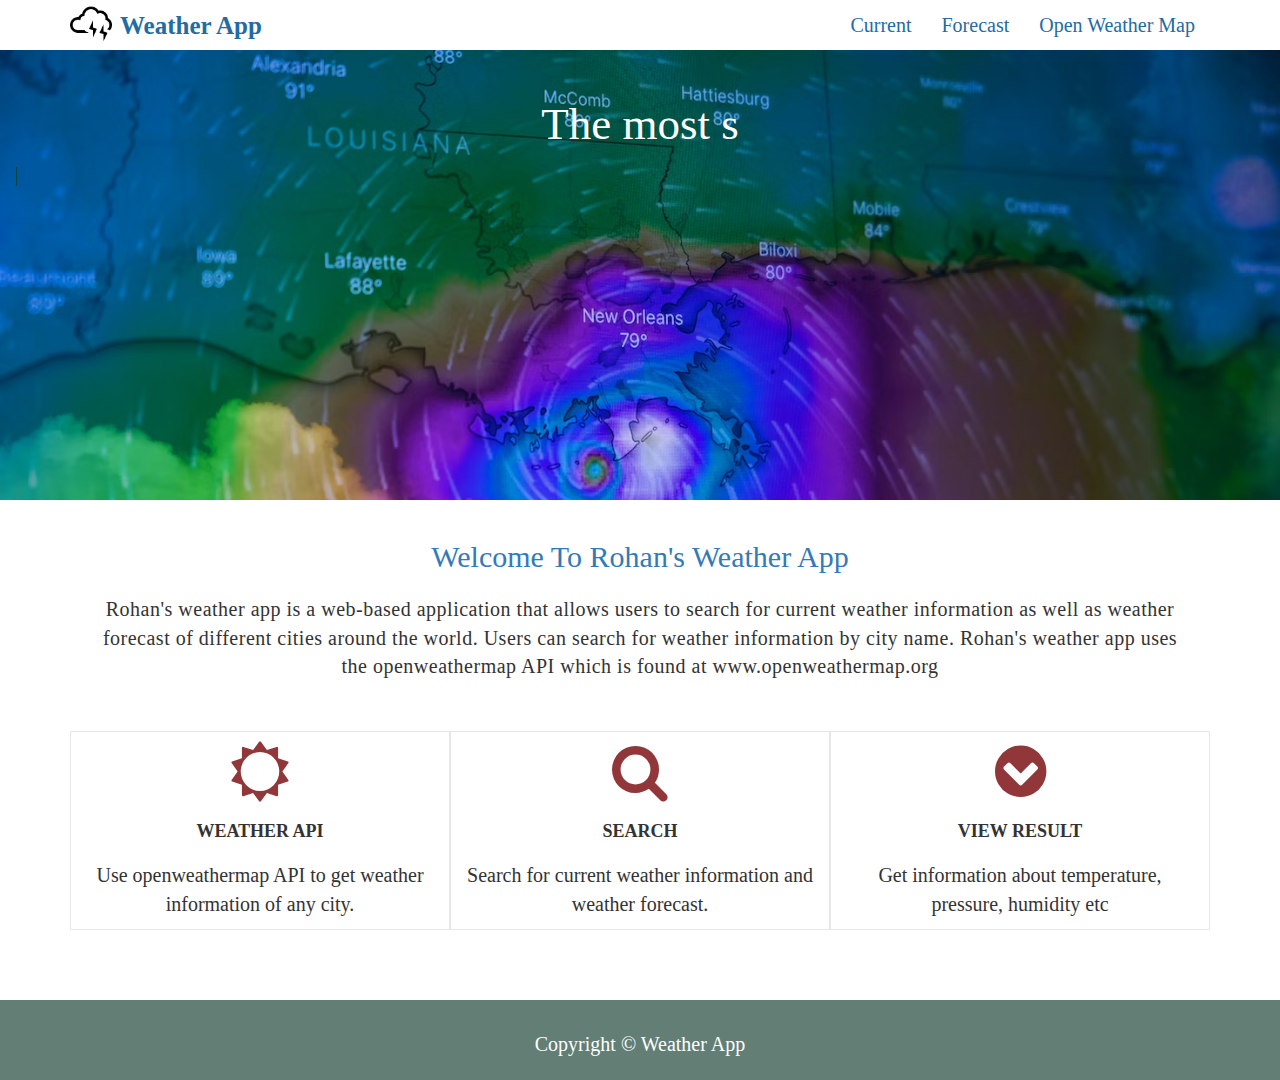
<file: index.html>
<!DOCTYPE html>
<html lang="en">
<head>
    <meta charset="UTF-8">
    <title>Rohan's Weather App</title>
    
    <!-- Latest compiled and minified CSS -->
    <link rel="stylesheet" href="https://maxcdn.bootstrapcdn.com/bootstrap/3.3.7/css/bootstrap.min.css" integrity="sha384-BVYiiSIFeK1dGmJRAkycuHAHRg32OmUcww7on3RYdg4Va+PmSTsz/K68vbdEjh4u" crossorigin="anonymous">
    
    <link href="https://maxcdn.bootstrapcdn.com/font-awesome/4.7.0/css/font-awesome.min.css" rel="stylesheet" integrity="sha384-wvfXpqpZZVQGK6TAh5PVlGOfQNHSoD2xbE+QkPxCAFlNEevoEH3Sl0sibVcOQVnN" crossorigin="anonymous">
    
    <link rel="stylesheet" href="style.css">
    
</head>



<body>
<nav class="navbar navbar-default" id="nav_bar">
   <div class="container">
       <div class="navbar-header">
           <a href="index.html" class="navbar-brand navbar-link weather">
               <img src="Images/logo.png" class="img-responsive" id="logo" alt=""><strong>Weather App</strong>
           </a>
           <button class="navbar-toggle collapsed" data-toggle="collapse" data-target="#navcol">
               <span class="sr-only">Toggle navigation</span>
               <span class="icon-bar"></span>
               <span class="icon-bar"></span>
               <span class="icon-bar"></span>
           </button>
       </div>
       
       <div class="collapse navbar-collapse" id="navcol">
          <ul class="nav navbar-nav navbar-right" id="nav_list">
              <li><a href="current.html">Current</a></li>
              <li><a href="forecast.html">Forecast</a></li>
              <li><a href="http://www.openweathermap.org" target="_blank">Open Weather Map</a></li>
          </ul>
           
       </div>
       
   </div>
    
</nav> 

<div class="row" id="headRow">
    <div class="col-md-12" id="colText">
        <h2 class="text-center" id="colHeadText1"></h2>
        <h1 class="text-center" id="colHeadText2"></h1>
        
        <ul class="list-inline" id="list_item">
            <li id="list1"></li>
            <li id="list2"></li>
            <li id="list3"></li>
            <li id="list4"></li>
        </ul>
    </div>
</div>

<div class="container" style="margin-bottom: 70px;">
    <div class="row">
        <div class="col-md-12">
            <h2 class="text-center text-primary" style="margin-top:40px;">Welcome To Rohan's Weather App</h2>
            <p class="text-center" id="welcome-paragraph">Rohan's weather app is a web-based application that allows users to search for current weather information as well as weather forecast of different cities around the world. Users can search for weather information by city name. Rohan's weather app uses the openweathermap API which is found at www.openweathermap.org</p>
        </div>
    </div>
    
    <div class="row" id="rowDiv">
        <div class="col-md-4" id="colDesc">
            <div class="info-icon"><i class="fa fa-sun-o"></i></div>
            <h3 class="text-center">Weather API</h3>
            <p class="text-center">Use openweathermap API to get weather information of any city.</p>
        </div>
        
        <div class="col-md-4" id="colDesc">
            <div class="info-icon"><i class="fa fa-search"></i></div>
            <h3 class="text-center">Search</h3>
            <p class="text-center">Search for current weather information and weather forecast.</p>
        </div>
        
        <div class="col-md-4" id="colDesc">
            <div class="info-icon"><i class="fa fa-chevron-circle-down"></i></div>
            <h3 class="text-center">View Result</h3>
            <p class="text-center">Get information about temperature, pressure, humidity etc</p>
        </div>
    </div>
</div>

<div class="footer">
    <div class="container">
        <div class="row text-center" style="padding-top:30px;">
            <p style="color:white">Copyright &copy; Weather App</p>
        </div>
    </div>
</div>
 

    
<script src="https://ajax.googleapis.com/ajax/libs/jquery/3.1.1/jquery.min.js"></script>        
<!-- Latest compiled and minified JavaScript -->
<script src="https://maxcdn.bootstrapcdn.com/bootstrap/3.3.7/js/bootstrap.min.js" integrity="sha384-Tc5IQib027qvyjSMfHjOMaLkfuWVxZxUPnCJA7l2mCWNIpG9mGCD8wGNIcPD7Txa" crossorigin="anonymous"></script> 
    
<script src="typed.js"></script> 
              
<script>
$(document).ready(function(){
    setTimeout(function(){
        $("#colHeadText1").typed({
            strings: ["The most simplest weather app. It's simple."],
            typeSpeed: 40
        })
    }, 0);
    
    setTimeout(function(){
        $("#colHeadText2").typed({
            strings: ["Get weather information of any city."],
            typeSpeed: 50
        })
    }, 2000);
    
    setTimeout(function(){
        $("#list1").typed({
            strings: ["Temperature"],
            typeSpeed: 50
        })
    }, 4000);
    
    setTimeout(function(){
        $("#list2").typed({
            strings: ["Pressure"],
            typeSpeed: 50
        })
    }, 6000);
    
    setTimeout(function(){
        $("#list3").typed({
            strings: ["Wind Speed"],
            typeSpeed: 50
        })
    }, 8000);
    
    setTimeout(function(){
        $("#list4").typed({
            strings: ["Humidity"],
            typeSpeed: 50
        })
    }, 10000);
});
</script>
               
</body>
</html>
</file>
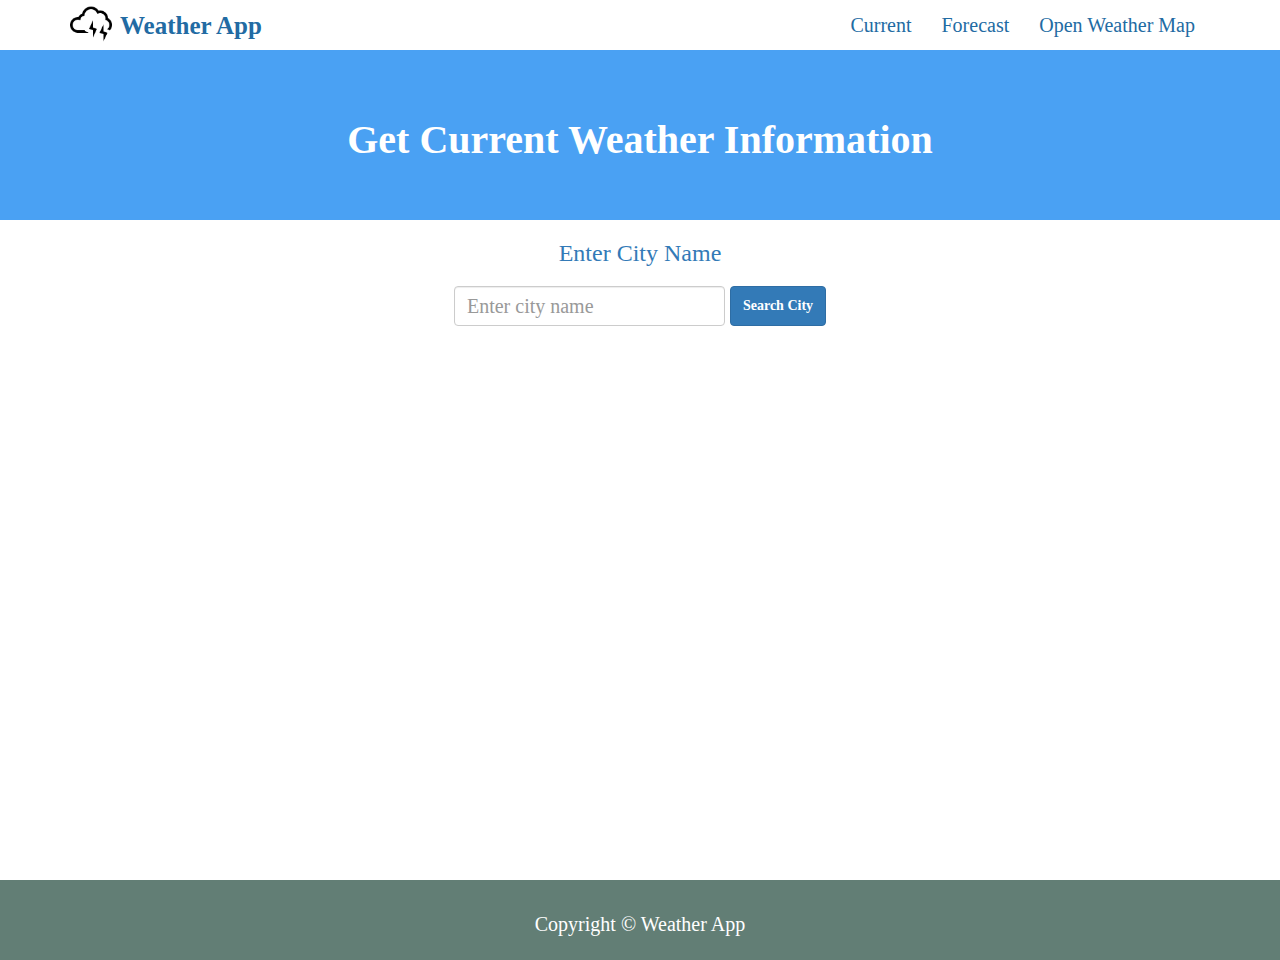
<file: current.html>
<!DOCTYPE html>
<html lang="en">
<head>
    <meta charset="UTF-8">
    <title>Weather App</title>
    
    <!-- Latest compiled and minified CSS -->
    <link rel="stylesheet" href="https://maxcdn.bootstrapcdn.com/bootstrap/3.3.7/css/bootstrap.min.css" integrity="sha384-BVYiiSIFeK1dGmJRAkycuHAHRg32OmUcww7on3RYdg4Va+PmSTsz/K68vbdEjh4u" crossorigin="anonymous">
    
    <link rel="stylesheet" href="style.css">
    
</head>
<body>
<nav class="navbar navbar-default" id="nav_bar">
   <div class="container">
       <div class="navbar-header">
           <a href="index.html" class="navbar-brand navbar-link weather">
               <img src="Images/logo.png" class="img-responsive" id="logo" alt=""><strong>Weather App</strong>
           </a>
           <button class="navbar-toggle collapsed" data-toggle="collapse" data-target="#navcol">
               <span class="sr-only">Toggle navigation</span>
               <span class="icon-bar"></span>
               <span class="icon-bar"></span>
               <span class="icon-bar"></span>
           </button>
       </div>
       
       <div class="collapse navbar-collapse" id="navcol">
          <ul class="nav navbar-nav navbar-right" id="nav_list">
              <li><a href="current.html">Current</a></li>
              <li><a href="forecast.html">Forecast</a></li>
              <li><a href="http://www.openweathermap.org" target="_blank">Open Weather Map</a></li>
          </ul>
           
       </div>
       
   </div>
    
</nav> 

<div class="jumbotron" style="margin-bottom:0px; background-color:#4aa1f3; color:white;">
    <h2 class="text-center" style="font-size:40px; font-weight:600;">Get Current Weather Information</h2>
</div>

<div class="container" style="height:650px;">
    <div class="row" >
        <div class="col-md-12" style="margin-bottom:10px;">
            <h3 class="text-center text-primary">Enter City Name</h3>
            <span id="error" class="text-center"></span>
        </div>
        
        <div class="row form-group form-inline" id="cityDiv">
           
            <input type="text" name="city" id="city" class="form-control" placeholder="Enter city name" >
            <button id="submitCity" class="btn btn-primary">Search City</button>
        </div>

    </div>
    
    
    <div id="showWeather"></div>
</div>

<div class="footer">
    <div class="container">
        <div class="row text-center" style="padding-top:30px;">
            <p style="color:white">Copyright &copy; Weather App</p>
        </div>
    </div>
</div>


 
     
  
    
<script src="https://ajax.googleapis.com/ajax/libs/jquery/3.1.1/jquery.min.js"></script>        
<!-- Latest compiled and minified JavaScript -->
<script src="https://maxcdn.bootstrapcdn.com/bootstrap/3.3.7/js/bootstrap.min.js" integrity="sha384-Tc5IQib027qvyjSMfHjOMaLkfuWVxZxUPnCJA7l2mCWNIpG9mGCD8wGNIcPD7Txa" crossorigin="anonymous"></script>   
     
<script src="weather.js"></script>   
      
</body>
</html>
</file>
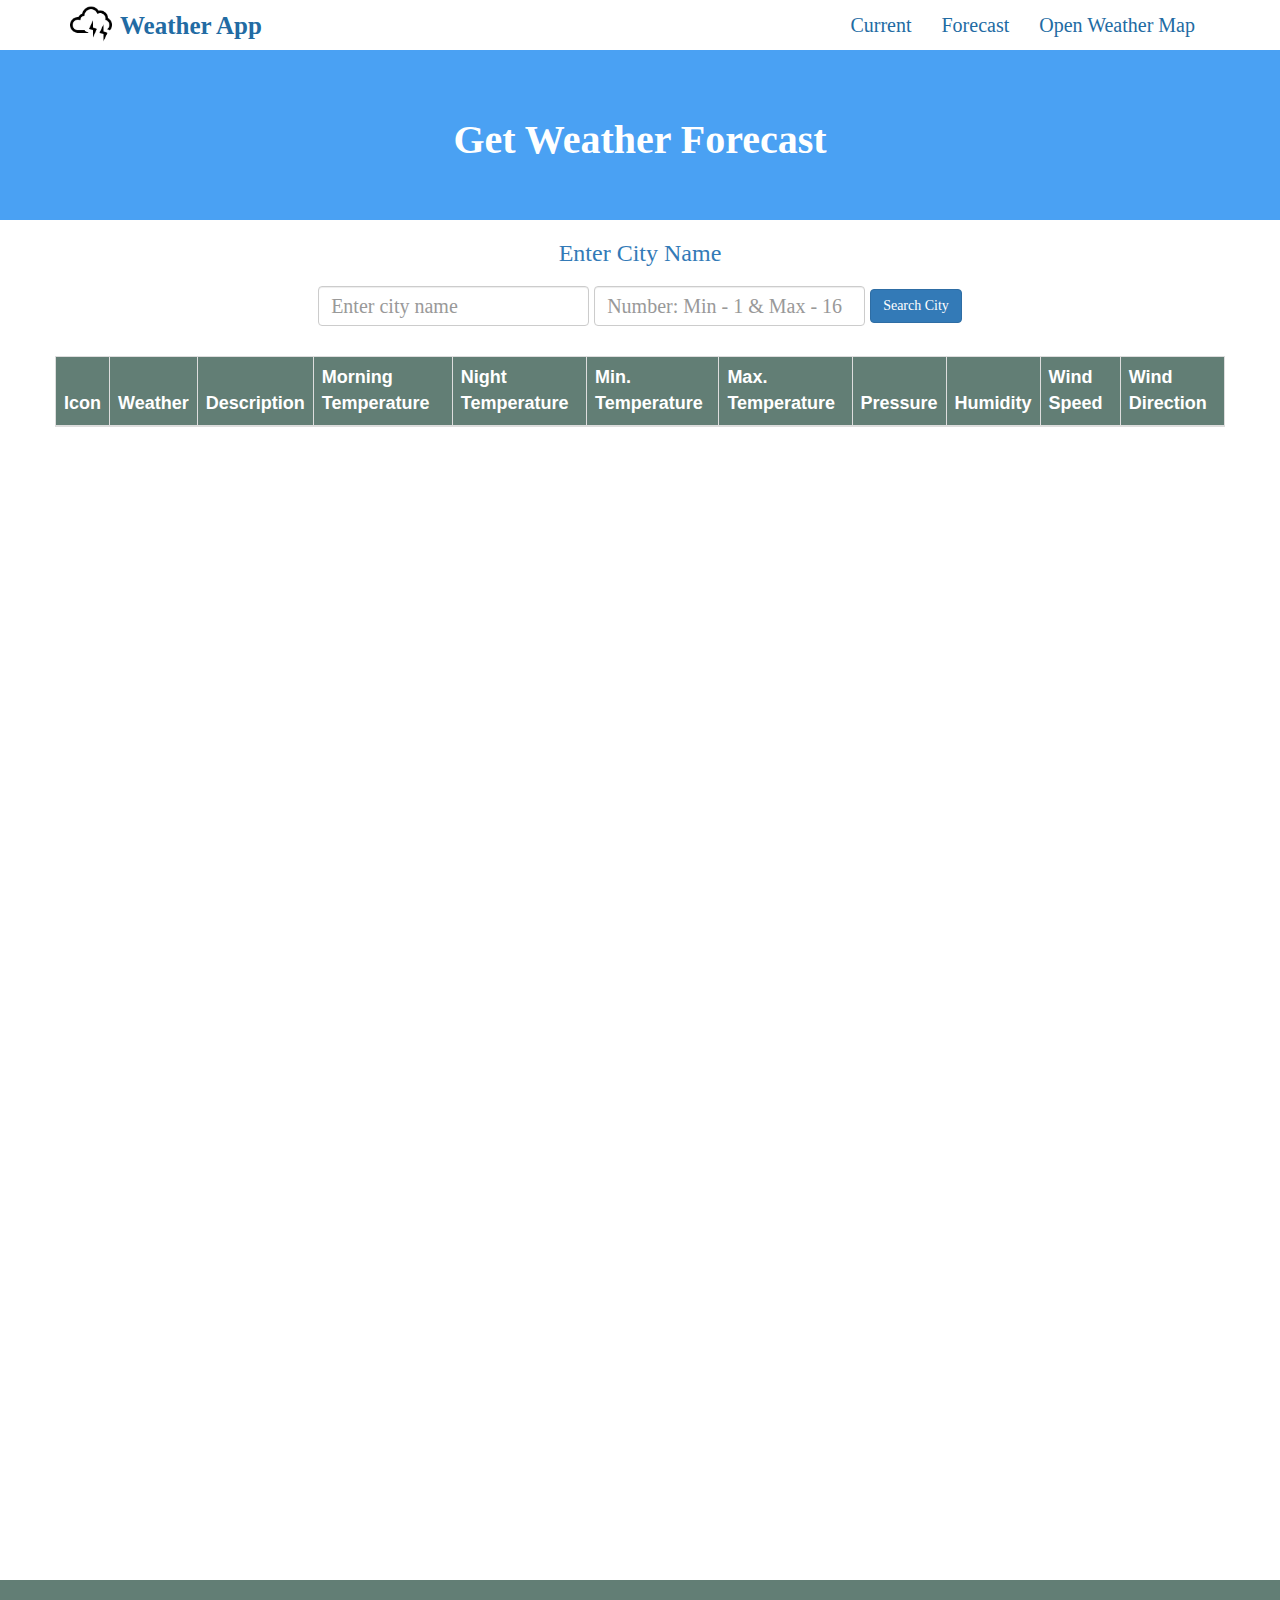
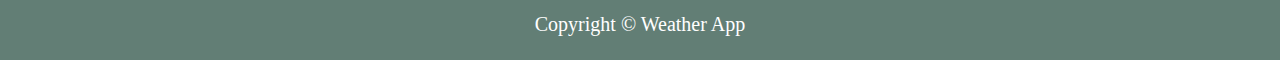
<file: forecast.html>
<!DOCTYPE html>
<html lang="en">
<head>
    <meta charset="UTF-8">
    <title>Weather App - Forecast</title>
    
    <!-- Latest compiled and minified CSS -->
    <link rel="stylesheet" href="https://maxcdn.bootstrapcdn.com/bootstrap/3.3.7/css/bootstrap.min.css" integrity="sha384-BVYiiSIFeK1dGmJRAkycuHAHRg32OmUcww7on3RYdg4Va+PmSTsz/K68vbdEjh4u" crossorigin="anonymous">
    
    <link rel="stylesheet" href="style.css">
    
</head>
<body>
<nav class="navbar navbar-default" id="nav_bar">
   <div class="container">
       <div class="navbar-header">
           <a href="index.html" class="navbar-brand navbar-link weather">
               <img src="Images/logo.png" class="img-responsive" id="logo" alt=""><strong>Weather App</strong>
           </a>
           <button class="navbar-toggle collapsed" data-toggle="collapse" data-target="#navcol">
               <span class="sr-only">Toggle navigation</span>
               <span class="icon-bar"></span>
               <span class="icon-bar"></span>
               <span class="icon-bar"></span>
           </button>
       </div>
       
       <div class="collapse navbar-collapse" id="navcol">
          <ul class="nav navbar-nav navbar-right" id="nav_list">
              <li><a href="current.html">Current</a></li>
              <li><a href="forecast.html">Forecast</a></li>
              <li><a href="http://www.openweathermap.org" target="_blank">Open Weather Map</a></li>
          </ul>
           
       </div>
       
   </div>
    
</nav> 

<div class="jumbotron" style="margin-bottom:0px; background-color:#4aa1f3; color:white;">
    <h2 class="text-center" style="font-size:40px; font-weight:600;">Get Weather Forecast</h2>
</div>

<div class="container" style="height:1350px;">
    <div class="row" >
        <div class="col-md-12" style="margin-bottom:10px;">
            <h3 class="text-center text-primary">Enter City Name</h3>
            <span id="error" class="text-center"></span>
        </div>
        
        <div class="row form-group form-inline" id="cityDiv">
           
            <input type="text" name="city" id="city" class="form-control" placeholder="Enter city name" >
            <input type="text" name="days" id="days" class="form-control" placeholder="Number: Min - 1 & Max - 16" >
            <button id="submitForecast" class="btn btn-primary">Search City</button>
        </div>

    </div>
    
    <div class="row" style="margin-top:30px">
        <table class="table table-bordered">
           <div id="header"  class="text-center"></div>
           
            <thead>
                <tr>
                    <th>Icon</th>
                    <th>Weather</th>
                    <th>Description</th>
                    <th>Morning Temperature</th>
                    <th>Night Temperature</th>
                    <th>Min. Temperature</th>
                    <th>Max. Temperature</th>
                    <th>Pressure</th>
                    <th>Humidity</th>
                    <th>Wind Speed</th>
                    <th>Wind Direction</th>
                </tr>
            </thead>
            
            <tbody id="forecastWeather">
                
            </tbody>
            
        </table>
    </div>
    
</div>

<div class="footer">
    <div class="container">
        <div class="row text-center" style="padding-top:30px;">
            <p style="color:white">Copyright &copy; Weather App</p>
        </div>
    </div>
</div>


 
     
  
    
<script src="https://ajax.googleapis.com/ajax/libs/jquery/3.1.1/jquery.min.js"></script>        
<!-- Latest compiled and minified JavaScript -->
<script src="https://maxcdn.bootstrapcdn.com/bootstrap/3.3.7/js/bootstrap.min.js" integrity="sha384-Tc5IQib027qvyjSMfHjOMaLkfuWVxZxUPnCJA7l2mCWNIpG9mGCD8wGNIcPD7Txa" crossorigin="anonymous"></script>   
     
<script src="forecast.js"></script>   
      
</body>
</html>
</file>
<file: style.css>
body{
    font-family: 'Tangerine', serif;
    background-color: #ffffff;
    font-size: 20px;
    margin: 0;
    padding: 0;
}

#nav_bar{
    margin-bottom: 0px;
    padding: 0;
    background-color: white;
    border: none;
}

.weather{
    color: 	#226ba3 !important;
    font-size: 25px;
    font-weight: 600;
}

#nav_list > li > a{
    color: 	#226ba3 !important;
    font-weight: 500;
}

#logo{
    max-height: 42px;
    margin-right: 8px;
    display: inline-block;
    margin-top: -15px;
}

#headRow{
    background: url(Images/bg.jpg) no-repeat;
    background-size: cover;
    width: 100%;
    height: 450px;
    margin-top: 0px;
    margin-left: 0px;
}

#colHeadText1{
    color: white;
    padding-top: 30px;
    font-size: 45px;
}

#colHeadText2{
    color: white;
    padding-top: 20px;
    padding-bottom: 30px;
    font-size: 50px;
}

ul#list_item{
    color: white;
    font-size: 35px;
    text-align: center;
}

#cityDiv{
    width: 60%;
    margin: auto;
    text-align: center;
}

input[type='text']{
    height: 40px;
    font-size: 20px;
}

#submitCity{
    height: 40px;
    font-weight: bold;
}

#errorCity{
    width: 50%;
    margin: auto;
    text-align: center;
}

.footer{
    background-color: #627e75;
    width: 100%;
    height: 80px;
    margin-top: 10px;
    bottom: 0;
}

#showWeather{
    width: 60%;
    margin: auto;
    background-color: #627e75;
    color: white;
    border-radius: 25px;
}

table{
    color: #333333;
    font-family: Helvetical, Arial, sans-serif;
}

th{
    background: #627e75;
    font-weight: bold;
    font-size: 18px;
    color: white;
}

td{
    background: #FAFAFA;
    text-align: center;
    font-size: 18px;
}

#welcome-paragraph{
    font-size: 20px;
    font-weight: normal;
    padding: 12px 25px 40px 25px;
    letter-spacing: 0.5px;
}

#rowDiv{
    margin: auto;
    width: 100%;
}

#colDesc h3{
    font-size: 18px;
    font-weight: 600;
    margin-bottom: 20px;
    text-transform: uppercase;
}

#colDesc{
    border: 1px solid #e7e7e7;
    margin: 0 auto;
    height: auto;
}

.info-icon{
    text-align: center;
}

.info-icon i{
    font-size: 60px;
    margin-top: 10px;
    color: #913639;
}

.typed-cursor{
    opacity: 1;
    -webkit-animation: blink 0.7s infinite;
    -moz-animation: blink 0.7s infinite;
    animation: blink 0.7s infinite;
}
@keyframes blink{
    0% { opacity:1; }
    50% { opacity:0; }
    100% { opacity:1; }
}
@-webkit-keyframes blink{
    0% { opacity:1; }
    50% { opacity:0; }
    100% { opacity:1; }
}
@-moz-keyframes blink{
    0% { opacity:1; }
    50% { opacity:0; }
    100% { opacity:1; }
}
</file>
